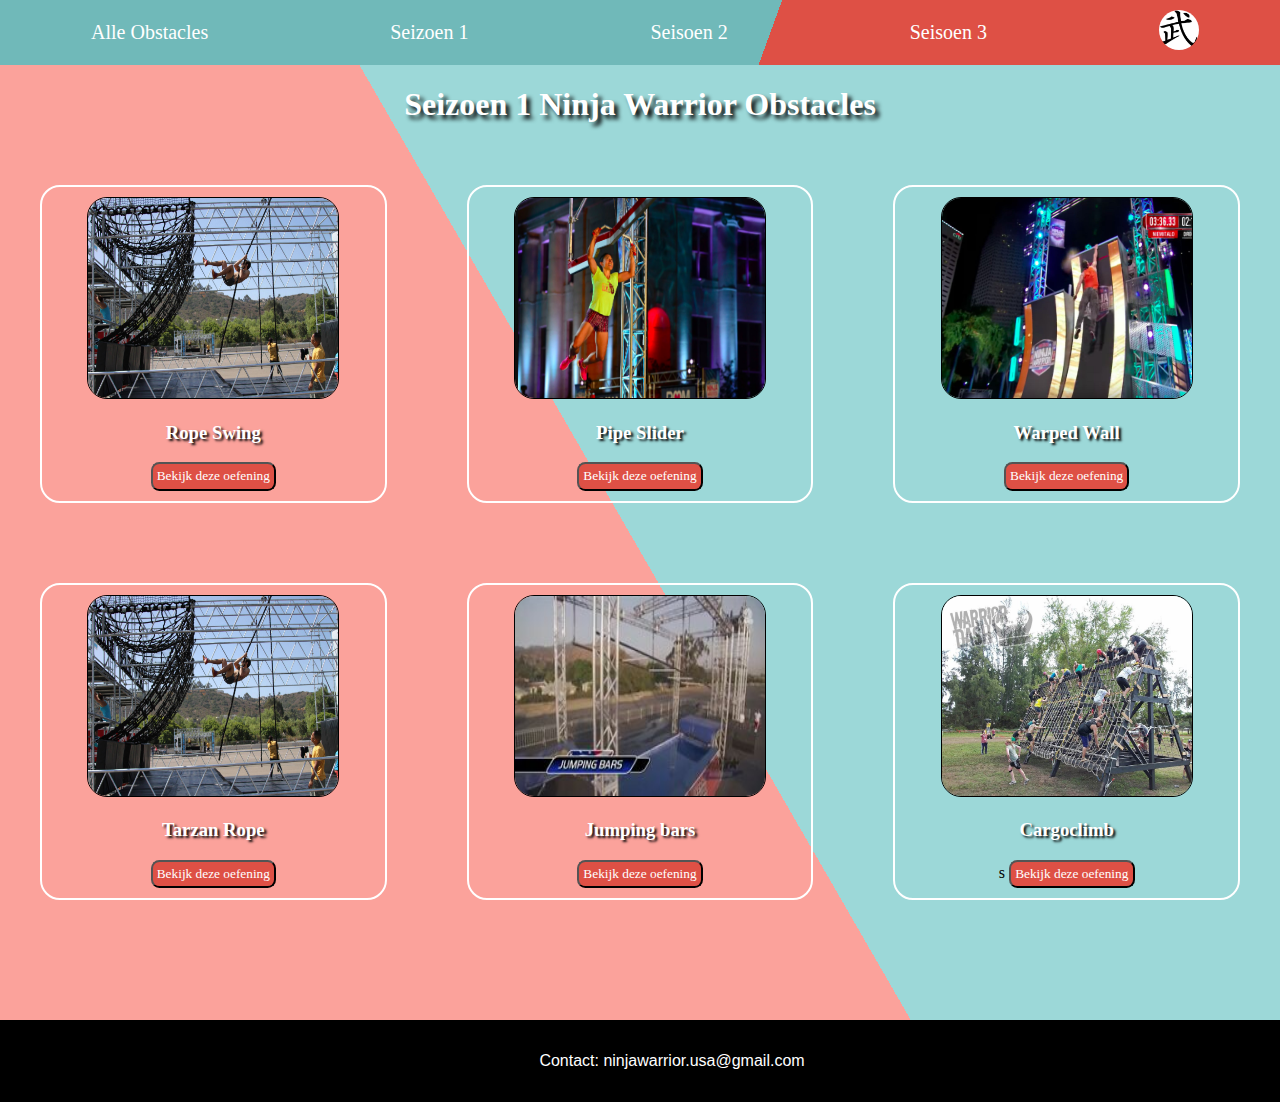
<file: s1.html>
<!DOCTYPE html>
<html lang="en">

<head>
    <meta charset="UTF-8">
    <meta name="viewport" content="width=device-width, initial-scale=1.0">
    <title>Document</title>
    <link rel="stylesheet" type="text/css" href="style.css">
</head>

<body>
    <header>
        <nav class="nav-web">
            <ul>


                <li><a href="Alle.html">Alle Obstacles</a></li>
                <li><a href="s1.html">Seizoen 1</a></li>
                <li><a href="s2.html">Seisoen 2</a></li>
                <li><a href="s3.html">Seisoen 3</a></li>
                <li><img class="acc" src="img/s-l300.jpg" alt="" /></li>

            </ul>
        </nav>

        <nav class="nav-mobile">
            <ul>


                <li><a href="Alle.html">Alle Obstacles</a></li>
                <li>
                    <a href="">Seizoenen</a>
                    <ul>
                        <li><a href="s1.html">Seizoen 1</a></li>
                        <li><a href="s2.html">Seisoen 2</a></li>
                        <li><a href="s3.html">Seisoen 3</a></li>

                    </ul>
                <li><img class="acc" src="img/s-l300.jpg" alt="" /></li>

                <!-- dropdown van https://codepen.io/massiebn/pen/KrJvi en een beetje hulp van Martijn-->
            </ul>
        </nav>

    </header>


    <main>
        <h1>Seizoen 1 Ninja Warrior Obstacles</h1>
        <section>
            <article>
                <img id="img" onmouseover="changeImage()" src="img/rope.jpg" alt="">
                <!--
            Bron:https://theamericanprizewinninglinks.blogspot.com/2011/03/american-ninja-warrior-rope-swing.html-->

                <h3>Rope Swing</h3>

                <button class="btn-4" type="button" onclick="sword.play()">Bekijk deze oefening</button>
            </article>

            <article>
                <img src="img/pipe.jpg" alt="">
                <!--Bron:https://www.americanninjawarriornation.com/2017/7/20/16006950/ninja-killer-this-obstacle-was-the-end-of-the-rail-for-a-lot-of-ninjas-->

                <h3>Pipe Slider</h3>

                <button class="btn-4" type="button" onclick="sword.play()">Bekijk deze oefening</button>
            </article>

            <article>
                <img src="img/wwall.jpg" alt="">
                <!--Bron: https://www.americanninjawarriornation.com/2019/4/11/18306334/warped-wall-evolution-as-the-ninjas-get-better-the-obstacles-get-harder-->

                <h3>Warped Wall</h3>

                <button class="btn-4" type="button" onclick="sword.play()">Bekijk deze oefening</button>
            </article>

            <article>
                <img src="img/tarzan.jpg" alt="">
                <!--Bron:https://theamericanprizewinninglinks.blogspot.com/2011/03/american-ninja-warrior-rope-swing.html-->

                <h3>Tarzan Rope</h3>

                <button class="btn-4" type="button" onclick="sword.play()">Bekijk deze oefening</button>
            </article>

            <article>
                <img src="img/Jumping_Bars.jpg" alt="">
                <!--https://sasukepedia.fandom.com/wiki/Jumping_Bars-->

                <h3>Jumping bars</h3>

                <button class="btn-4" type="button" onclick="sword.play()">Bekijk deze oefening</button>
            </article>

            <article>
                <img src="img/cargo-climb.jpg" alt="" onclick="sword.play()">
                <!--https://thewishfactor.wordpress.com/tag/cargo-climb/-->

                <h3>Cargoclimb</h3>
                s
                <button class="btn-4" type="button" onclick="sword.play()">Bekijk deze oefening</button>
            </article>
        </section>
    </main>
    <footer>
        Contact: ninjawarrior.usa@gmail.com
    </footer>
</body></html>
</file>
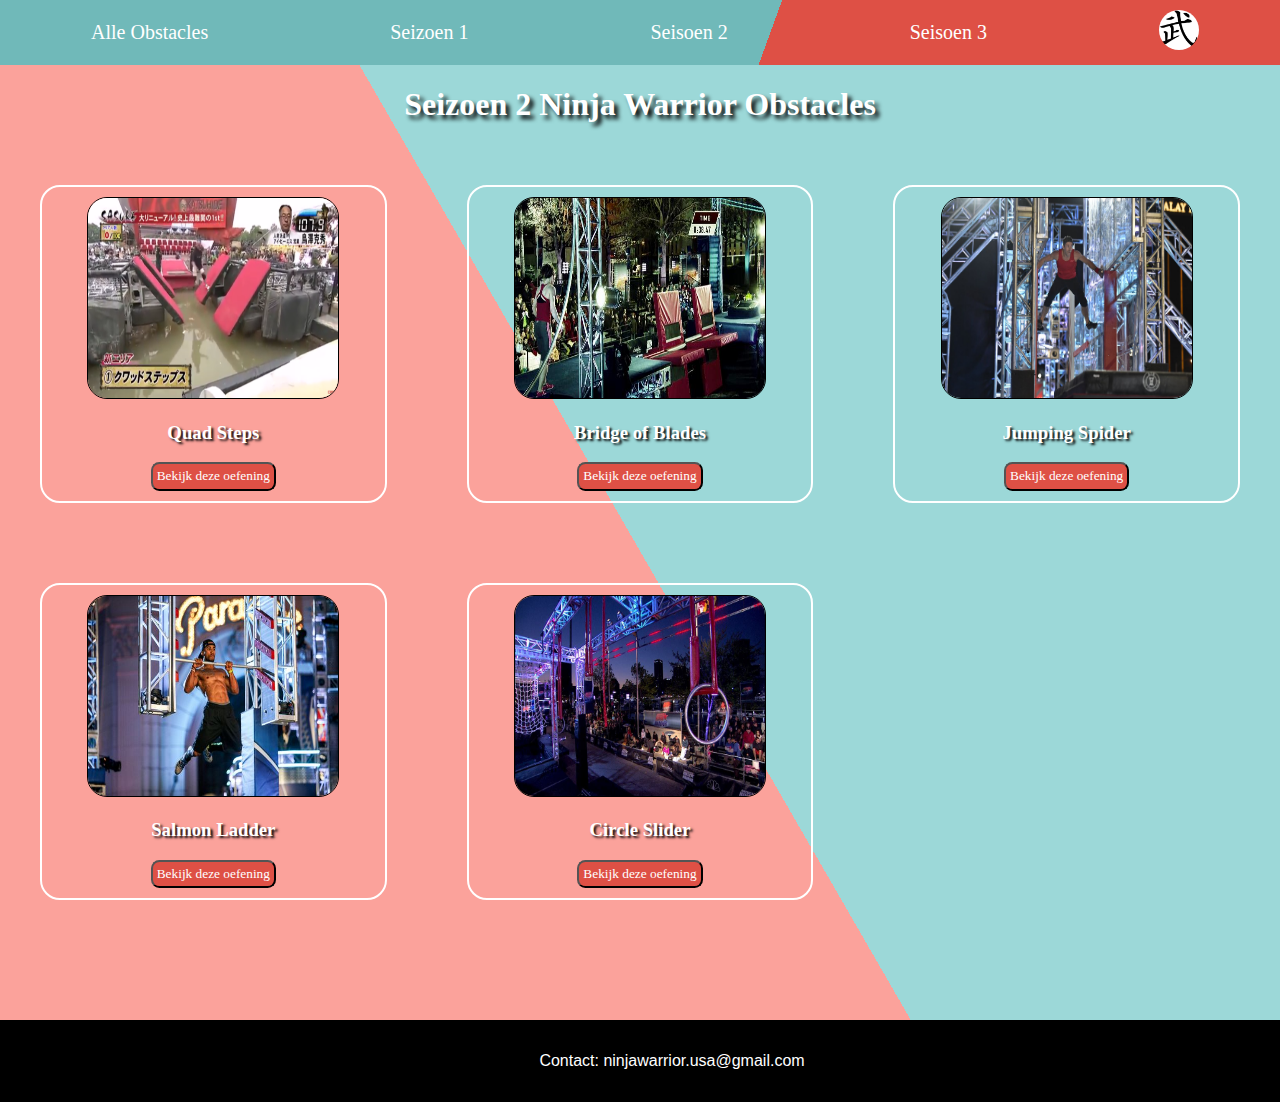
<file: s2.html>
<!DOCTYPE html>
<html lang="en">

<head>
    <meta charset="UTF-8">
    <meta name="viewport" content="width=device-width, initial-scale=1.0">
    <title>Document</title>
    <link rel="stylesheet" type="text/css" href="style.css">
</head>

<body>
    <header>
        <nav class="nav-web">
            <ul>


                <li><a href="Alle.html">Alle Obstacles</a></li>
                <li><a href="s1.html">Seizoen 1</a></li>
                <li><a href="s2.html">Seisoen 2</a></li>
                <li><a href="s3.html">Seisoen 3</a></li>
                <li><img class="acc" src="img/s-l300.jpg" alt="" /></li>

                <!-- dropdown van https://codepen.io/massiebn/pen/KrJvi en een beetje hulp van Martijn-->

            </ul>
        </nav>

        <nav class="nav-mobile">
            <ul>


                <li><a href="Alle.html">Alle Obstacles</a></li>
                <li>
                    <a href="">Seizoenen</a>
                    <ul>
                        <li><a href="s1.html">Seizoen 1</a></li>
                        <li><a href="s2.html">Seisoen 2</a></li>
                        <li><a href="s3.html">Seisoen 3</a></li>

                    </ul>
                <li><img class="acc" src="img/s-l300.jpg" alt="" /></li>







            </ul>
        </nav>

    </header>

    <main>
        <h1>Seizoen 2 Ninja Warrior Obstacles</h1>
        <section>
            <article>
                <img src="img/quadsteps.png" alt="">
                <!--Bron:https://theamericanprizewinninglinks.blogspot.com/2011/03/american-ninja-warrior-rope-swing.html-->

                <h3>Quad Steps</h3>
                <button class="btn-4" type="button" onclick="sword.play()">Bekijk deze oefening</button>

            </article>

            <article>
                <img src="img/bridgeblade.jpg" alt="">
                <!--https://twitter.com/ninjawarrior-->

                <h3>Bridge of Blades</h3>
                <button class="btn-4" type="button" onclick="sword.play()">Bekijk deze oefening</button>

            </article>

            <article>
                <img src="img/jumping%20spider.jpg" alt="">
                <!--https://www.americanninjawarriornation.com/2016/10/21/13363182/jumping-spider-should-it-stay-or-go-away-->

                <h3>Jumping Spider</h3>

                <button class="btn-4" type="button" onclick="sword.play()">Bekijk deze oefening</button>
            </article>

            <article>
                <img src="img/salmonladder.jpg" alt="">
                <!--https://www.esquire.com/entertainment/tv/tips/a37089/what-is-salmon-ladder-american-ninja-warrior/-->

                <h3>Salmon Ladder</h3>

                <button class="btn-4" type="button" onclick="sword.play()">Bekijk deze oefening</button>
            </article>

            <article>
                <img src="img/circlelslider.jpg" alt="">
                <!--http://www.ninjawarrior.info/about-ninja-warrior.html-->

                <h3>Circle Slider</h3>

                <button class="btn-4" type="button" onclick="sword.play()">Bekijk deze oefening</button>
            </article>
        </section>
    </main>
    <footer>
        Contact: ninjawarrior.usa@gmail.com
    </footer>
</body></html>
</file>
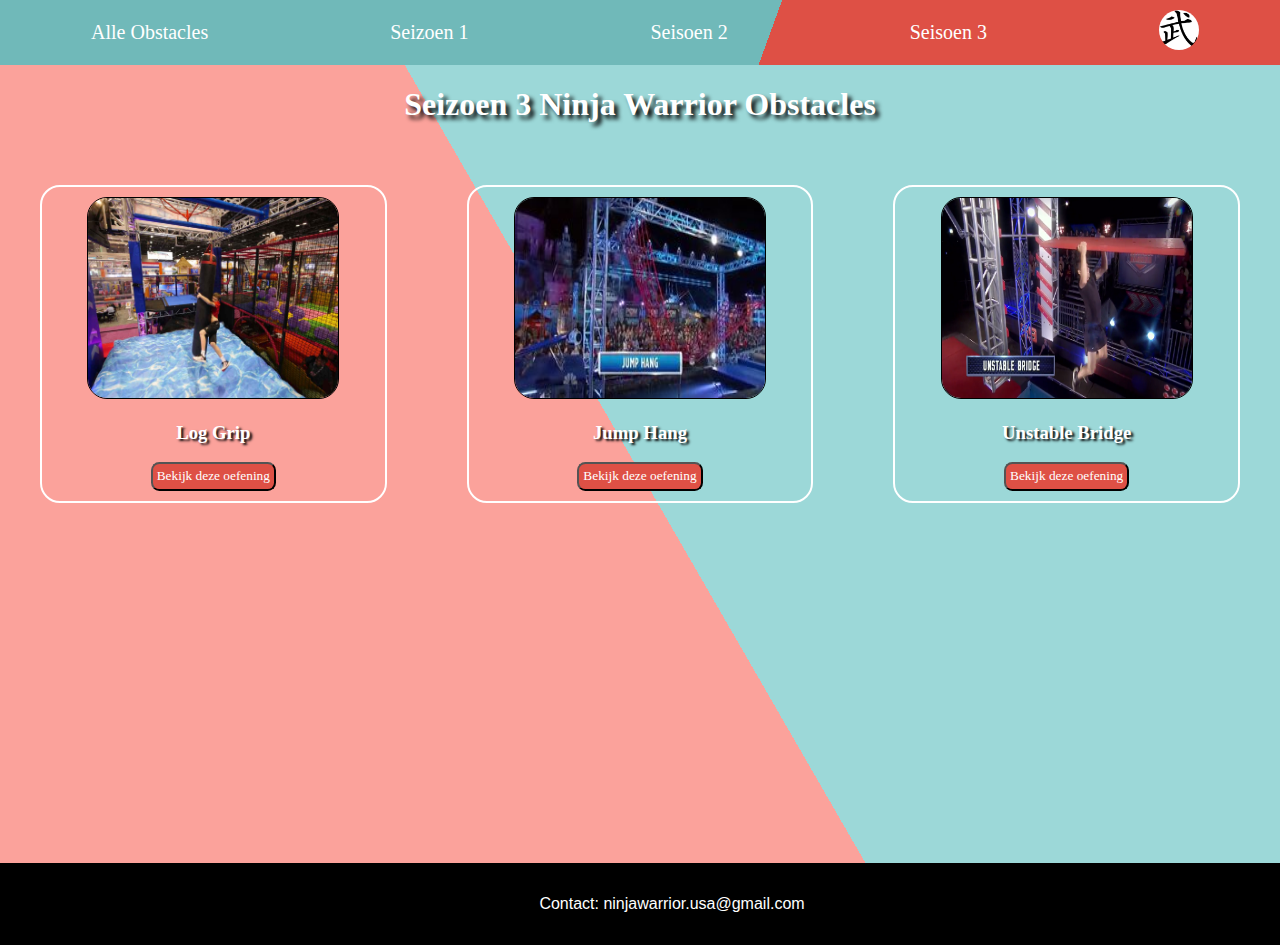
<file: s3.html>
<!DOCTYPE html>
<html lang="en">

<head>
    <meta charset="UTF-8">
    <meta name="viewport" content="width=device-width, initial-scale=1.0">
    <title>Document</title>
    <script src="js/js.js"></script>
    <link rel="stylesheet" type="text/css" href="style.css">
</head>


<body>
    <header>
        <nav class="nav-web">
            <ul>


                <li><a href="Alle.html">Alle Obstacles</a></li>
                <li><a href="s1.html">Seizoen 1</a></li>
                <li><a href="s2.html">Seisoen 2</a></li>
                <li><a href="s3.html">Seisoen 3</a></li>
                <li>


                    <img class="acc" src="img/s-l300.jpg" alt="" />

                </li>
                <!-- dropdown van https://codepen.io/massiebn/pen/KrJvi en een beetje hulp van Martijn-->


            </ul>
        </nav>

        <nav class="nav-mobile">
            <ul>


                <li><a href="Alle.html">Alle Obstacles</a></li>
                <li>
                    <a href="">Seizoenen</a>
                    <ul>
                        <li><a href="s1.html">Seizoen 1</a></li>
                        <li><a href="s2.html">Seisoen 2</a></li>
                        <li><a href="s3.html">Seisoen 3</a></li>

                    </ul>
                <li>


                    <img class="acc" src="img/s-l300.jpg" alt="" />

                </li>







            </ul>
        </nav>

    </header>

    <main>
        <h1>Seizoen 3 Ninja Warrior Obstacles</h1>
        <section>
            <article>
                <img src="img/log%20grip.jpg" alt="">
                <!--https://www.ninjawarriorsolutions.com/product/coming-soon-log-grip/-->

                <h3>Log Grip</h3>

                <button class="btn-4" type="button" onclick="sword.play()">Bekijk deze oefening</button>
            </article>


            <article>
                <img src="img/Jump_Hang.jpg" alt="">
                <!--https://sasukepedia.fandom.com/wiki/Jump_Hang-->

                <h3>Jump Hang</h3>

                <button class="btn-4" type="button" onclick="sword.play()">Bekijk deze oefening</button>
            </article>

            <article>
                <img src="img/unstable%20bridge.png" alt="">
                <!--https://www.aussieninjawarrior.com.au/ausnw-season-1-episode-9/australian-ninja-warrior-season-1-grand-final-unstable-bridge/-->

                <h3>Unstable Bridge</h3>

                <button class="btn-4" type="button" onclick="sword.play()">Bekijk deze oefening</button>
            </article>

        </section>
    </main>
    <footer class="s3">
        Contact: ninjawarrior.usa@gmail.com
    </footer>
</body></html>
</file>
<file: style.css>
body {
    background: linear-gradient(240deg, #9CD8D8 50%, #FBA29B 50%);
    margin: 0;

}

h1 {
    text-align: center;
    font-family: 'Permanent Marker', cursive;
    color: white;
    text-shadow: 0.125em 0.125em 0.125em #040405;
}

h3 {
    font-family: 'Permanent Marker', cursive;
    color: white;
    text-shadow: 0.125em 0.125em 0.125em #040405;
}

p {
    text-align: left;
    width: 30em;
    font-family: 'Permanent Marker', cursive;
    color: white;
    text-shadow: 0.125em 0.125em 0.125em #040405;
    margin-left: 5em;
}

/*nav*/
nav {
    background: linear-gradient(110deg, #70B9B9 60%, #DE5045 60%);
    /*Bron: https://blog.prototypr.io/css-only-multi-color-backgrounds-4d96a5569a20 door KEdar.*/
}

/*nav image*/
img.acc {
    width: 2em;
    border-radius: 50%;
    padding: 0.5em
}

nav ul {
    list-style-type: none;
    margin: 0;
    padding: 0;
    display: flex;
    justify-content: space-around;
    align-items: center;
    font-family: 'Permanent Marker', cursive;
    font-size: 1.25em;
}

/*verstop dropdown*/
.nav-mobile {
    display: none;
}

nav ul ul {
    display: none;
    position: absolute;
}

nav ul li:hover > ul {
    display: inherit;
    background-color: #70B9B9;
}

nav a {
    text-decoration: none;
    text-align: center;
    display: flex;
    padding-left: 1em;
    padding-right: 1em;
    color: white;
}

nav a:hover {
    background-color: #F39F9F;
    color: black;
    transition: 1s;

}

nav a:active {
    color: red;
}

/*buttons*/
.opgeven {
    margin-left: 5.9em
}

button {
    border-radius: 0.625em;
    font-family: 'Permanent Marker', cursive;
    background-color: #DE5045;
    padding: 0.3125em;
    color: white;
}

button:hover {
    transition: 0.4s;
    color: #FFFFFF;
    background-color: #0053ba;
}

/*articles*/

article img {
    width: 15.625em;
    height: 12.5em;
    border: 0.06em solid black;
    border-radius: 1.25em;
}

article {
    border: 0.125em solid;
    border-radius: 1.25em;
    border-color: white;
    padding: 0.625em;
    margin: 2.5em;
    text-align: center;
    transition: transform ease-in-out 0.3s;
}


article:hover {
    border-color: #DE5045;
    transform: scale(1.1);
    /*transform: rotate(720deg);*/
    transition: 1s;
    /*background:  linear-gradient(110deg, #70B9B9 60%, #DE5045 60%);*/

}

/*3 kolommen*/
section {
    display: grid;
    grid-template-columns: 1fr 1fr 1fr;

}

/*detailpagina web*/
.detailh1 {
    text-align: left;
    margin-left: 3em;

}


.ropeswing {
    width: 35em;
    height: auto;
    margin-left: 5em;
}

/*Formulier verstoppen*/
#mijnForm {
    display: none;
}

/*Formulier*/
form {
    padding: 5em;
    display: flex;
    flex-direction: column;
    width: 25em;
}

label {
    font-family: 'Permanent Marker', cursive;
    color: white;
    text-shadow: 0.06em 0.125em 0.06em #040405;
    padding: 0.5em;
}

input {
    font-family: 'Permanent Marker', cursive;

}


input,
textarea {
    border-color: #DE5045;
    border-radius: 1em;
    padding-left: 0.7em;
}

.verstuur {
    padding: 0.5em;
    width: 10em;
    margin-top: 2em;
    border-radius: 2em;
    background-color: #9ADEEF;
}

.verstuur:hover {
    padding: 0.5em;
    width: 20em;
    margin-top: 2em;
    border-radius: 2em;
    color: white;
    text-shadow: 0.06em 0.125em 0.06em #040405;
    background-color: #0053ba;
    transition: all 0.5s ease;
}

/*footer*/

footer {
    font-family: 'Roboto', sans-serif;
    text-align: center;
    color: white;
    background-color: black;
    padding: 2em;
    margin-top: 5em;
    position: static;
    width: 100%;
    bottom: 0;
}

.s3 {
    margin-top: 20em;
}

/*ipad formaat*/
@media only screen and (max-width: 48em) {

    .nav-mobile {
        display: flex;
    }

    .nav-web {
        display: none;
    }

    /*https://codepen.io/andornagy/pen/xhiJH door Andor Nagy*/

    nav ul {
        display: flex;
        justify-content: center;
    }

    img.acc {
        width: 1.5em;
        border-radius: 50%;
    }

    section {
        grid-template-columns: 1fr 1fr;
    }

    .s3 {
        margin-top: 3em;
    }

    /*detailpagina*/

    .ropeswing {
        width: 25em;
        height: auto;
        margin-left: 2em;
    }

    .opgeven {
        margin-left: 1em
    }

    p {
        margin: 1em;
    }

    form {
        ;
        display: flex;
        flex-direction: column;
        width: 25em;
        margin-left: -4em;
    }

}
    /*iphone formaat*/
    @media only screen and (max-width: 25em) {
        
        .nav-mobile {
            display: flex;
        }

        .nav-web {
            display: none;
        }

        /*https://codepen.io/andornagy/pen/xhiJH door Andor Nagy*/

        nav ul {
            font-family: 'Permanent Marker', cursive;
            font-size: 0.9em;
            display: flex;
            justify-content: space-around;
            padding: 0;
            margin: 0;
        }

        nav ul:hover {
            background-color: black;
        }


    section {
        grid-template-columns: 1fr;

    }

    article {
        padding: 0.3125em;
        margin: 2.5em;
    }

    img.acc {
        width: 1.5em;
        border-radius: 50%;

    }

    /*detailpagina*/

    .ropeswing {
        width: 20em;
        height: auto;
        margin-left: 1em;
    }

    p {
        margin: 1em;
        width: 23em;
        font-size: 0.875em;
    }

    form {
        padding-top: 5em;
        padding-bottom: 5em;
        display: flex;
        flex-direction: column;
        width: 20em;
        margin-left: -4em
    }
</file>
